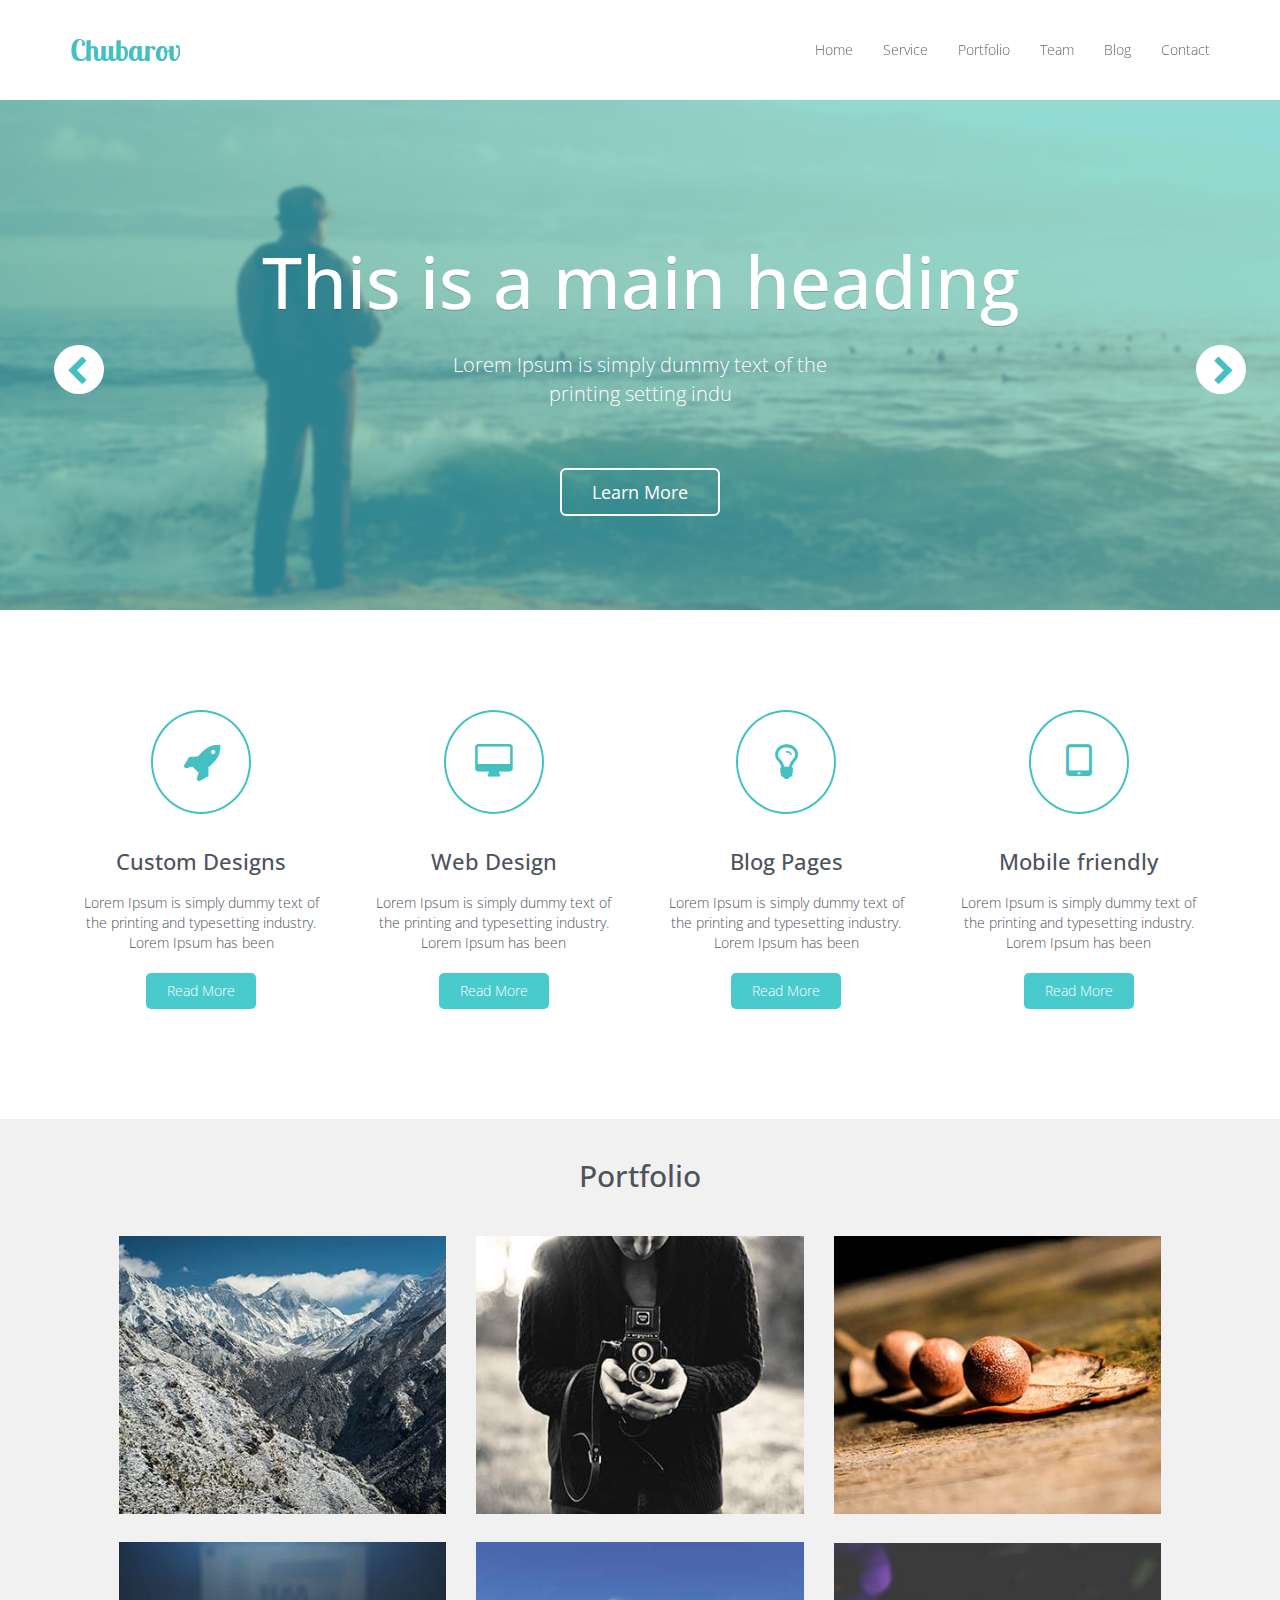
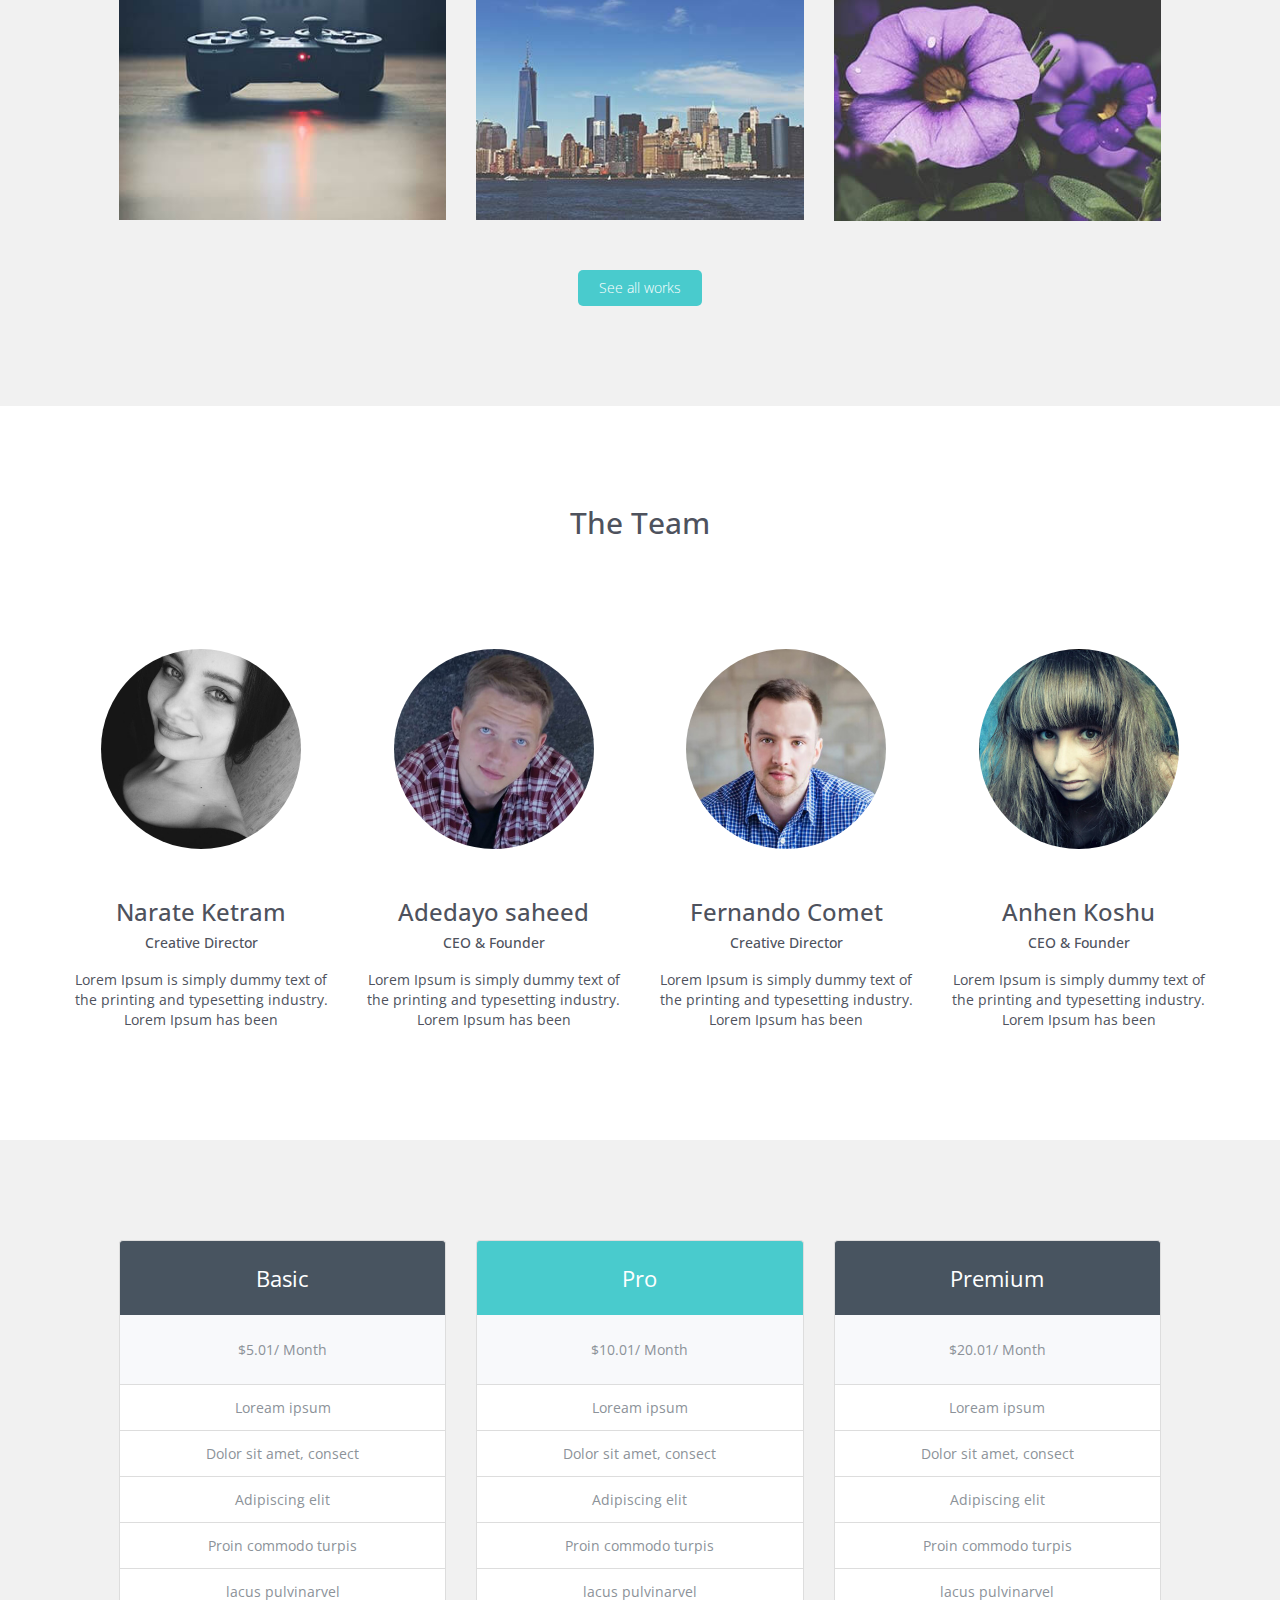
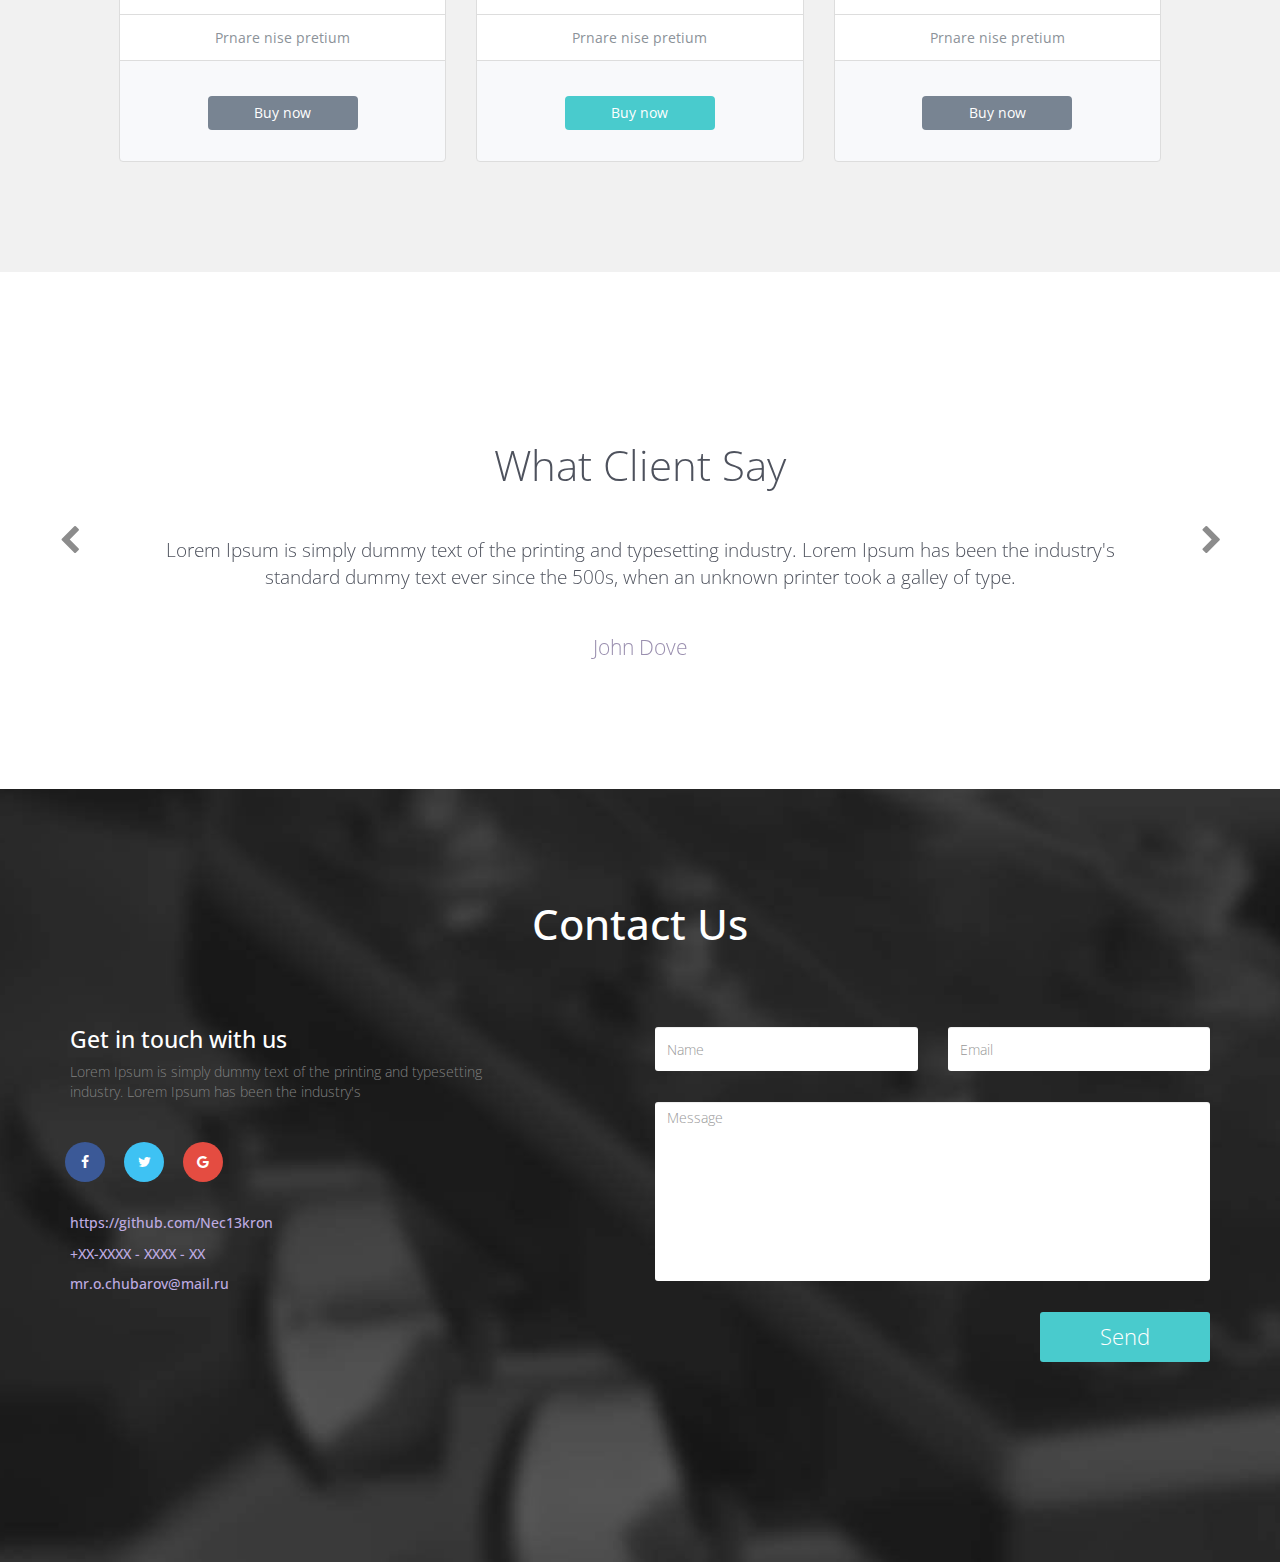
<file: Landing_turquoise/index.html>
<!DOCTYPE html>
<html lang="ru">

<head>
    <meta charset="utf-8">
    <meta http-equiv="X-UA-Compatible" content="IE=edge">
    <meta name="viewport" content="width=device-width, initial-scale=1">
    <title>Landing_turquoise</title>

    <link href="css/font-awesome.min.css" rel="stylesheet">
    <link href="css/bootstrap.css" rel="stylesheet">
    <link href="css/style.css" rel="stylesheet">

    <link href="https://fonts.googleapis.com/css?family=Open+Sans:300,400,600,700" rel="stylesheet">
    <link href="https://fonts.googleapis.com/css?family=Lobster+Two" rel="stylesheet">

    <!-- HTML5 Shim and Respond.js IE8 support of HTML5 elements and media queries -->
    <!-- WARNING: Respond.js doesn't work if you view the page via file:// -->
    <!--[if lt IE 9]>
<script src="https://oss.maxcdn.com/libs/html5shiv/3.7.0/html5shiv.js"></script>
<script src="https://oss.maxcdn.com/libs/respond.js/1.4.2/respond.min.js"></script>
<![endif]-->

</head>

<body id="page-top" class="index">
    <!--HEADER-->
    <!--Block navbar-->
    <div class="navbar navbar-inverse navbar-fixed-top">
        <div class="container">
            <div class="navbar-header">
                <button type="button" class="navbar-toggle" data-toggle="collapse" data-target="#any-identifier">
                    <span class="sr-only">Открыть навигацию</span>
                    <span class="icon-bar"></span>
                    <span class="icon-bar"></span>
                    <span class="icon-bar"></span>
                </button>
                <a class="navbar-brand page-scroll" href="#page-top">Chubarov</a>
            </div>
            <!--/.navbar-header-->
            <div class="collapse navbar-collapse" id="any-identifier">
                <ul class="nav navbar-nav navbar-right">
                    <li><a href="#page-top">Home</a></li>
                    <li><a href="#service">Service</a></li>
                    <li><a href="#portfolio">Portfolio</a></li>
                    <li><a href="#team">Team</a></li>
                    <li><a href="#blog">Blog</a></li>
                    <li><a href="#contact">Contact</a></li>
                </ul>
            </div>
            <!--/.navbar-collapse-->
        </div>
        <!--/.container-->
    </div>
    <!--/.navbar-inverse-->
    <!--------------------------------------------------------->

    <!--Block CAROUSEL-->
    <div id="myCarousel" class="carousel slide" data-ride="carousel">
        <div class="carousel-inner">
            <div class="active item">
                <div class="mask"></div>
                <img src="images/slide-1.jpg" alt="">
                <div class="container">
                    <div class="carousel-caption">
                        <h1>This is a main heading</h1>
                        <p>Lorem Ipsum is simply dummy text of the printing setting indu</p>
                        <p><a class="btn btn-lg btn-style" href="#" role="button">Learn More</a></p>
                    </div>
                    <!--/.carousel-caption-->
                </div>
                <!--container-->
            </div>
            <!--item-->
            <div class="item">
                <div class="mask"></div>
                <img src="images/slide-1.jpg" alt="">
                <div class="container">
                    <div class="carousel-caption">
                        <h1>This is a main heading</h1>
                        <p>Lorem Ipsum is simply dummy text of the printing setting indu</p>
                        <p><a class="btn btn-lg btn-style" href="#" role="button">Learn More</a></p>
                    </div>
                    <!--/.carousel-caption-->
                </div>
                <!--container-->
            </div>
            <!--item-->
            <div class="item">
                <div class="mask"></div>
                <img src="images/slide-1.jpg" alt="">
                <div class="container">
                    <div class="carousel-caption">
                        <h1>This is a main heading</h1>
                        <p>Lorem Ipsum is simply dummy text of the printing setting indu</p>
                        <p><a class="btn btn-lg btn-style" href="#" role="button">Learn More</a></p>
                    </div>
                    <!--/.carousel-caption-->
                </div>
                <!--container-->
            </div>
            <!--item-->
            <a class="left carousel-control" href="#myCarousel" data-slide="prev">
                <span class="glyphicon glyphicon-chevron-left"><i class="fa fa-chevron-left" aria-hidden="true"></i></span>
            </a>
            <a class="right carousel-control" href="#myCarousel" data-slide="next">
                <span class="glyphicon glyphicon-chevron-right"><i class="fa fa-chevron-right" aria-hidden="true"></i></span>
            </a>
        </div>
        <!--/.carousel-inner-->
    </div>
    <!--/#myCarousel"-->
    <!--------------------------------------------------------->
    <!-------------------------------------------------------------------------------->

    <!--MAIN-->
    <!--Block SERVICE-->
    <div class="container" id="service">
        <div class="row">
            <div class="col-lg-3 col-md-3 col-sm-6 col-xs-12">
                <i class="fa fa-rocket fa-style" aria-hidden="true"></i>
                <h3>Custom Designs</h3>
                <p>Lorem Ipsum is simply dummy text of the printing and typesetting industry. Lorem Ipsum has been</p>
                <p><a class="btn btn-stl-2" href="#" role="button">Read More</a></p>
            </div>
            <!--/.col-->
            <div class="col-lg-3 col-md-3 col-sm-6 col-xs-12">
                <i class="fa fa-desktop fa-style" aria-hidden="true"></i>
                <h3>Web Design</h3>
                <p>Lorem Ipsum is simply dummy text of the printing and typesetting industry. Lorem Ipsum has been</p>
                <p><a class="btn btn-stl-2" href="#" role="button">Read More</a></p>
            </div>
            <!--/.col-->
            <div class="col-lg-3 col-md-3 col-sm-6 col-xs-12">
                <i class="fa fa-lightbulb-o fa-style" aria-hidden="true"></i>
                <h3>Blog Pages</h3>
                <p>Lorem Ipsum is simply dummy text of the printing and typesetting industry. Lorem Ipsum has been</p>
                <p><a class="btn btn-stl-2" href="#" role="button">Read More</a></p>
            </div>
            <!--/.col-->
            <div class="col-lg-3 col-md-3 col-sm-6 col-xs-12">
                <i class="fa fa-tablet fa-style" aria-hidden="true"></i>
                <h3>Mobile friendly</h3>
                <p>Lorem Ipsum is simply dummy text of the printing and typesetting industry. Lorem Ipsum has been</p>
                <p><a class="btn btn-stl-2" href="#" role="button">Read More</a></p>
            </div>
            <!--/.col-->
        </div>
        <!-- /.row -->
    </div>
    <!--/#service-->
    <!--------------------------------------------------------->

    <!--Block PORTFOLIO-->
    <div id="portfolio">
        <div class="container text-center">
            <div class="row">
                <h2>Portfolio</h2>
                <div class="col-lg-4 col-md-4 col-sm-6 col-xs-12">
                    <div class="thumbnail">
                        <img src="images/portfolio-1.jpg" alt="">
                    </div>
                    <!--/.thumbnail-->
                </div>
                <!--/.col-->
                <div class="col-lg-4 col-md-4 col-sm-6 col-xs-12">
                    <div class="thumbnail">
                        <img src="images/portfolio-2.jpg" alt="">
                    </div>
                    <!--/.thumbnail-->
                </div>
                <!--/.col-->
                <div class="col-lg-4 col-md-4 col-sm-6 col-xs-12">
                    <div class="thumbnail">
                        <img src="images/portfolio-3.jpg" alt="">
                    </div>
                    <!--/.thumbnail-->
                </div>
                <!--/.col-->
                <div class="col-lg-4 col-md-4 col-sm-6 col-xs-12">
                    <div class="thumbnail">
                        <img src="images/portfolio-4.jpg" alt="">
                    </div>
                    <!--/.thumbnail-->
                </div>
                <!--/.col-->
                <div class="col-lg-4 col-md-4 col-sm-6 col-xs-12">
                    <div class="thumbnail">
                        <img src="images/portfolio-5.jpg" alt="">
                    </div>
                    <!--/.thumbnail-->
                </div>
                <!--/.col-->
                <div class="col-lg-4 col-md-4 col-sm-6 col-xs-12">
                    <div class="thumbnail">
                        <img src="images/portfolio-6.jpg" alt="">
                    </div>
                    <!--/.thumbnail-->
                </div>
                <!--/.col-->
            </div>
            <!--/.row-->
            <p class="footer-portfolio"><a class="btn btn-stl-2" href="#" role="button">See all works</a></p>
        </div>
        <!--/.container-->
    </div>
    <!--/#portfolio-->
    <!--------------------------------------------------------->

    <!--Block TEAM-->
    <div id="team">
        <div class="container text-center">
            <h2>The Team</h2>
            <div class="row">
                <div class="col-lg-3 col-md-3 col-sm-6 col-xs-12">
                    <div></div>
                    <h3>Narate Ketram</h3>
                    <h5>Creative Director</h5>
                    <p>Lorem Ipsum is simply dummy text of the printing and typesetting industry. Lorem Ipsum has been</p>
                </div>
                <!--/.col-->
                <div class="col-lg-3 col-md-3 col-sm-6 col-xs-12">
                    <div></div>
                    <h3>Adedayo saheed</h3>
                    <h5>CEO &#38; Founder</h5>
                    <p>Lorem Ipsum is simply dummy text of the printing and typesetting industry. Lorem Ipsum has been</p>
                </div>
                <!--/.col-->
                <div class="col-lg-3 col-md-3 col-sm-6 col-xs-12">
                    <div></div>
                    <h3>Fernando Comet</h3>
                    <h5>Creative Director</h5>
                    <p>Lorem Ipsum is simply dummy text of the printing and typesetting industry. Lorem Ipsum has been</p>
                </div>
                <!--/.col-->
                <div class="col-lg-3 col-md-3 col-sm-6 col-xs-12">
                    <div></div>
                    <h3>Anhen Koshu</h3>
                    <h5>CEO &#38; Founder</h5>
                    <p>Lorem Ipsum is simply dummy text of the printing and typesetting industry. Lorem Ipsum has been</p>
                </div>
                <!--/.col-->
            </div>
            <!-- /.row -->
        </div>
        <!--/.container-->
    </div>
    <!--/#team-->
    <!--------------------------------------------------------->

    <!--Block BLOG-->
    <div id="blog">
        <div class="container text-center">
            <div class="row">
                <div class="col-lg-4 col-md-4 col-sm-4 col-xs-12">
                    <ul class="list-group">
                        <li class="list-group-item">Basic</li>
                        <li class="list-group-item">$5.01/ Month</li>
                        <li class="list-group-item">Loream ipsum</li>
                        <li class="list-group-item">Dolor sit amet, consect</li>
                        <li class="list-group-item">Adipiscing elit</li>
                        <li class="list-group-item">Proin commodo turpis</li>
                        <li class="list-group-item">lacus pulvinarvel</li>
                        <li class="list-group-item">Prnare nise pretium</li>
                        <li class="list-group-item">
                            <p><a class="btn btn-stl-3" href="#" role="button">Buy now</a></p>
                        </li>
                    </ul>
                </div>
                <!--/.col-->
                <div class="col-lg-4 col-md-4 col-sm-4 col-xs-12">
                    <ul class="list-group">
                        <li class="list-group-item">Pro</li>
                        <li class="list-group-item">$10.01/ Month</li>
                        <li class="list-group-item">Loream ipsum</li>
                        <li class="list-group-item">Dolor sit amet, consect</li>
                        <li class="list-group-item">Adipiscing elit</li>
                        <li class="list-group-item">Proin commodo turpis</li>
                        <li class="list-group-item">lacus pulvinarvel</li>
                        <li class="list-group-item">Prnare nise pretium</li>
                        <li class="list-group-item">
                            <p><a class="btn btn-stl-3" href="#" role="button">Buy now</a></p>
                        </li>
                    </ul>
                </div>
                <!--/.col-->
                <div class="col-lg-4 col-md-4 col-sm-4 col-xs-12">
                    <ul class="list-group">
                        <li class="list-group-item">Premium</li>
                        <li class="list-group-item">$20.01/ Month</li>
                        <li class="list-group-item">Loream ipsum</li>
                        <li class="list-group-item">Dolor sit amet, consect</li>
                        <li class="list-group-item">Adipiscing elit</li>
                        <li class="list-group-item">Proin commodo turpis</li>
                        <li class="list-group-item">lacus pulvinarvel</li>
                        <li class="list-group-item">Prnare nise pretium</li>
                        <li class="list-group-item">
                            <p><a class="btn btn-stl-3" href="#" role="button">Buy now</a></p>
                        </li>
                    </ul>
                </div>
                <!--/.col-->
            </div>
        </div>
        <!--/.row-->
    </div>
    <!--/.container-->
    </div>
    <!--#blog-->
    <!--------------------------------------------------------->

    <!--Block REVIEWS-->
    <div id="myCarousel-2" class="carousel slide" data-ride="carousel">
        <div class="carousel-inner">
            <div class="active item">
                <div class="container">
                    <div class="carousel-caption">
                        <h2>What Client Say</h2>
                        <p>Lorem Ipsum is simply dummy text of the printing and typesetting industry. Lorem Ipsum has been the industry's standard dummy text ever since the 500s, when an unknown printer took a galley of type.</p>
                        <h4>John Dove</h4>
                    </div>
                    <!--/.carousel-caption-->
                </div>
                <!--/.container-->
            </div>
            <!--item-->
            <div class="item">
                <div class="container">
                    <div class="carousel-caption">
                        <h2>What Client Say</h2>
                        <p>Lorem Ipsum is simply dummy text of the printing and typesetting industry. Lorem Ipsum has been the industry's standard dummy text ever since the 500s, when an unknown printer took a galley of type.</p>
                        <h4>John Dove</h4>
                    </div>
                    <!--/.carousel-caption-->
                </div>
                <!--/.container-->
            </div>
            <!--item-->
            <div class="item">
                <div class="container">
                    <div class="carousel-caption">
                        <h2>What Client Say</h2>
                        <p>Lorem Ipsum is simply dummy text of the printing and typesetting industry. Lorem Ipsum has been the industry's standard dummy text ever since the 500s, when an unknown printer took a galley of type.</p>
                        <h4>John Dove</h4>
                    </div>
                    <!--/.carousel-caption-->
                </div>
                <!--/.container-->
            </div>
            <!--item-->
            <a class="left carousel-control" href="#myCarousel-2" data-slide="prev">
                <span class="glyphicon glyphicon-chevron-left"><i class="fa fa-chevron-left" aria-hidden="true"></i></span>
            </a>
            <a class="right carousel-control" href="#myCarousel-2" data-slide="next">
                <span class="glyphicon glyphicon-chevron-right"><i class="fa fa-chevron-right" aria-hidden="true"></i></span>
            </a>
        </div>
        <!--/.carousel-inner-->
    </div>
    <!--/#myCarousel-2-->
    <!--------------------------------------------------------->
    <!-------------------------------------------------------------------------------->

    <!--FOOTER-->
    <!--Block CONTACT-->
    <div id="contact">
        <div class="container">
            <h2>Contact Us</h2>
            <div class="row">
                <div class="col-lg-6">
                    <h3>Get in touch with us</h3>
                    <p>Lorem Ipsum is simply dummy text of the printing and typesetting industry. Lorem Ipsum has been the industry's</p>
                    <ul class="list-inline social-buttons">
                        <li>
                            <a href="#"><i class="fa fa-facebook"></i></a>
                        </li>
                        <li>
                            <a href="#"><i class="fa fa-twitter"></i></a>
                        </li>
                        <li>
                            <a href="#"><i class="fa fa-google"></i></a>
                        </li>
                    </ul>
                    <h5>https://github.com/Nec13kron</h5>
                    <h5>+XX-XXXX - XXXX - XX</h5>
                    <h5>mr.o.chubarov@mail.ru</h5>
                </div>
                <!--/.col-->
                <div class="col-lg-6">
                    <form name="sentMessage" id="contactForm" novalidate>
                        <div class="row">
                            <div class="col-lg-6">
                                <div class="form-group">
                                    <input type="text" class="form-control" placeholder="Name" id="name" required data-validation-required-message="Please enter your name.">
                                    <p class="help-block text-danger"></p>
                                </div>
                                <!--/.form-group-->
                            </div>
                            <!--/.col-->
                            <div class="col-lg-6">
                                <div class="form-group">
                                    <input type="email" class="form-control" placeholder="Email" id="email" required data-validation-required-message="Please enter your email address.">
                                    <p class="help-block text-danger"></p>
                                </div>
                                <!--/.form-group-->
                            </div>
                            <!--/.col-->
                            <div class="col-lg-12">
                                <div class="form-group">
                                    <textarea class="form-control" placeholder="Message" id="message" required data-validation-required-message="Please enter your question"></textarea>
                                    <p class="help-block text-danger"></p>
                                </div>
                                <!--/.form-group-->
                            </div>
                            <!--/.col-->
                            <div class="clearfix"></div>
                            <div class="col-lg-12 text-right">
                                <div id="success"></div>
                                <button type="submit" class="btn btn-stl-2">Send</button>
                            </div>
                            <!--/.col-->
                        </div>
                        <!--/.row-->
                    </form>
                </div>
                <!--col-->
            </div>
            <!--/.row-->
        </div>
        <!--/.container-->
    </div>
    <!--/#contact-->
    <!--------------------------------------------------------->
    <!-------------------------------------------------------------------------------->

    <!--SCRIPT-->
    <script src="js/jquery.js"></script>
    <script src="js/bootstrap.js"></script>
    <script src="js/my_scroll.js"></script>
    <!--------------------------------------------------------->
</body>

</html>
</file>
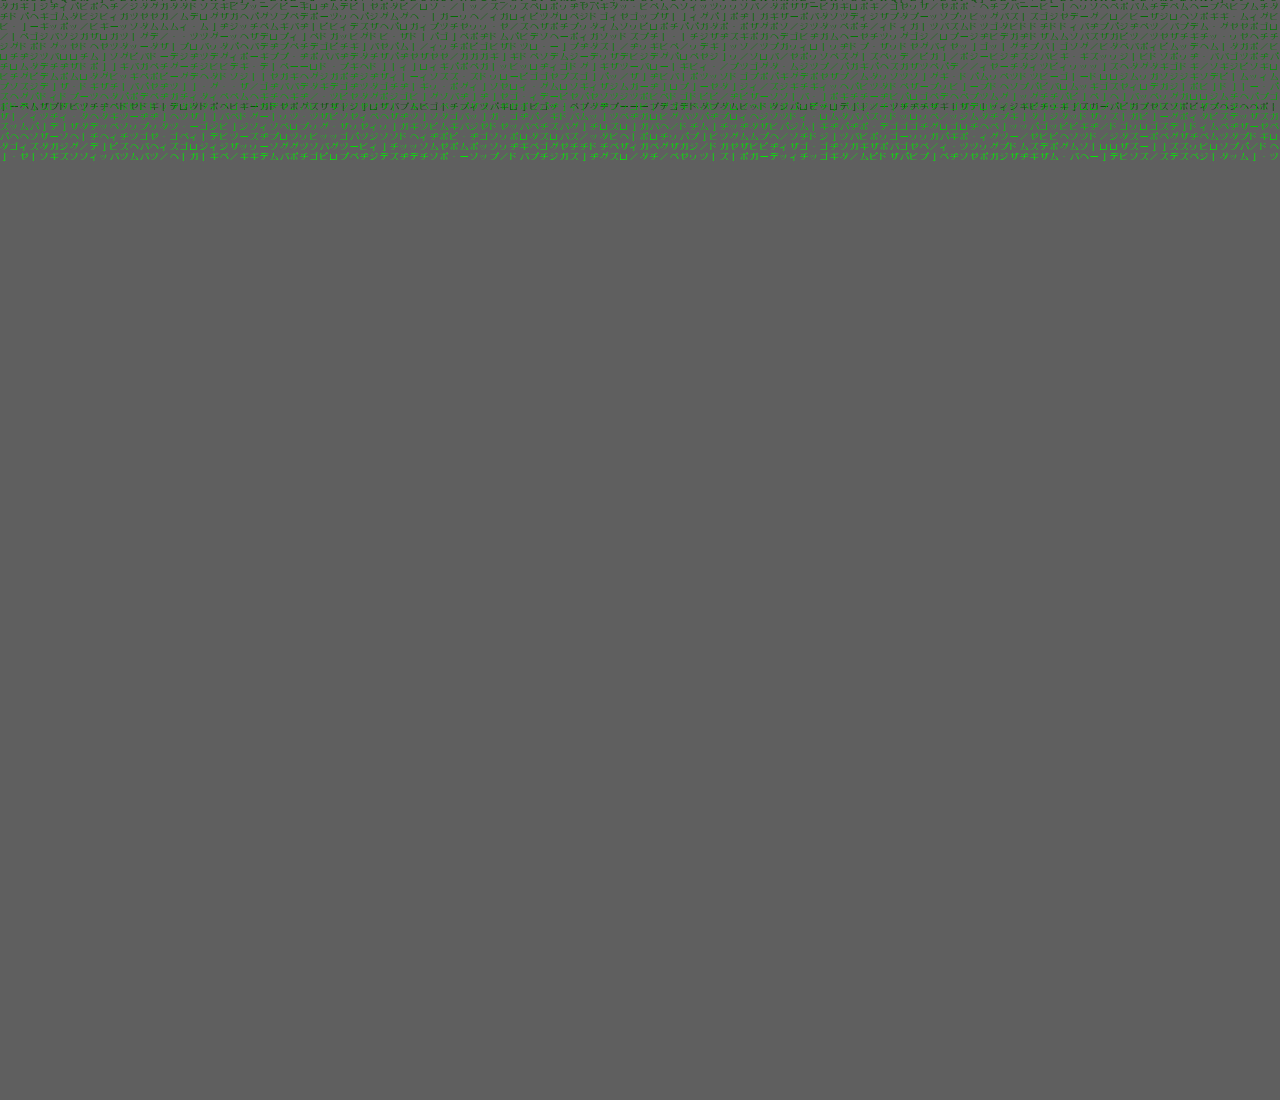
<file: Matrix/index.html>
<!DOCTYPE html>
<html>

<head>
    <title>Matrix</title>
    <link type="text/css" rel="stylesheet" href="style.css" media="all" />
    <script src="jquery.js"></script>
</head>

<body>
    <canvas id="matrix"></canvas>
</body>
<script>
    function toggleFullScreen() {
        if (!document.fullscreenElement &&
            !document.mozFullScreenElement && !document.webkitFullscreenElement) {
            if (document.documentElement.requestFullscreen) {
                document.documentElement.requestFullscreen();
            } else if (document.documentElement.mozRequestFullScreen) {
                document.documentElement.mozRequestFullScreen();
            } else if (document.documentElement.webkitRequestFullscreen) {
                document.documentElement.webkitRequestFullscreen(Element.ALLOW_KEYBOARD_INPUT);
            }
        } else {
            if (document.cancelFullScreen) {
                document.cancelFullScreen();
            } else if (document.mozCancelFullScreen) {
                document.mozCancelFullScreen();
            } else if (document.webkitCancelFullScreen) {
                document.webkitCancelFullScreen();
            }
        }
    }

    document.addEventListener('keydown', function (e) {
        if (e.keyCode == 13) {
            toggleFullScreen();
        }
    }, false);
</script>

<script>
    var width = matrix.width = $(document).width(); // Ширина матрицы 
    var height = matrix.height = $(document).height() + 200; // Высота матрицы 
    var letters = Array(256).join(1).split('');
    var draw = function () {
        matrix.getContext('2d').fillStyle = 'rgba(0,0,0,.05)'; // Цвет и непрозрачность слоёв 
        matrix.getContext('2d').fillRect(0, 0, width, height);
        matrix.getContext('2d').fillStyle = '#0e0'; // Цвет текста 
        matrix.getContext('2d').font = "10px Katakana";
        letters.map(function (y_pos, index) {
            text = String.fromCharCode(65 + Math.random() * 33);
            x_pos = index * 10;
            matrix.getContext('2d').fillText(text, x_pos, y_pos);
            letters[index] = (y_pos > 758 + Math.random() * 1e4) ? 0 : y_pos + 10;
        });
    };
    setInterval(draw, 33); // Скорость появления символов
</script>

</html>
</file>
<file: Landing_turquoise/css/style.css>
.navbar-collapse .navbar-nav li a,
#myCarousel .carousel-caption h1,
#myCarousel .carousel-caption p,
.btn-style,
#service h3,
#service p,
.btn-stl-2,
#portfolio,
#team,
#blog,
#myCarousel-2 h2,
#myCarousel-2 p,
#myCarousel-2 h4,
#contact,
form,
#contact form button
{
    font-family: 'Open Sans', sans-serif; 
}
.navbar-collapse .navbar-nav li a,
#myCarousel .carousel-caption p,
#service p,
.btn-stl-2,
#myCarousel-2 h2,
#myCarousel-2 p,
#myCarousel-2 h4,
#contact,
#contact form button
{
    font-weight: 300;
}
/* HEADER */
/* NAVBAR */
.navbar-inverse {
    vertical-align: middle;
    padding-top: 25px;
    border-bottom: none;
    background: none;
}
.navbar-scroll {
    height: 50px;
    padding-top: 0;
    background-color: rgba(128,128,128,.2);
}
.navbar-header .navbar-brand {
    font-family: 'Lobster Two', cursive;
    font-size: 30px;
    font-weight: bold;
    color: #44C0C2;
}
.navbar-header .navbar-brand:hover {
    color: #1d8b8d;
}
.navbar-collapse .navbar-nav li a {
    height: 100%;
    color: #60646c;
}
.navbar-collapse .navbar-nav li a:hover {
    color: #44c0c2;
}
.navbar-inverse .navbar-nav>.active>a {
    border-bottom: 3px solid #49cbcd;
    border-radius: 0;
    color: #44c0c2;
	background-color: #f8f9fb;
}
.navbar-inverse .navbar-nav>.active>a:hover, .navbar-inverse .navbar-nav>.active>a:focus {
	color: #44c0c2;
	background-color:#f8f9fb;
}
/*--------------------------------*/

/* CAROUSEL */
#myCarousel .carousel-caption {
    top: 20%;
}
#myCarousel .carousel-inner .item img {
    min-height: 250px;
}
#myCarousel .carousel-caption h1 {
    font-weight: 500;
    font-size: 72px;
    text-shadow: 0 1px 0 rgba(0,0,0,.2);
}
#myCarousel .carousel-caption p {
    margin-left: auto;
    margin-right: auto;
    margin-top: 30px;
    max-width: 400px;
    font-size: 20px;
    text-shadow: none;
}
#myCarousel .carousel-caption p:last-child {
    margin-top: 60px;
}
#myCarousel {
    margin-top: 100px;
    margin-right: auto;
    margin-left: auto;
    max-width: 1280px;
}
#myCarousel .mask {
    position: absolute;
    top: 0;
    left: 0; 
    z-index: 1;
    width: 100%; 
    height: 100%;  
    background-color: #49cbcd; 
    opacity: 0.6;
}
#myCarousel .fa-chevron-left {
    padding: 11px 17px 8px 12px;
    border-radius: 50%;
    font-weight: 100;
    color: #44C0C2;
    text-shadow: none;
    background-color: #FFF;
}
#myCarousel .fa-chevron-right {
    padding: 11px 12px 8px 17px;
    border-radius: 50%;
    color: #44C0C2;
    font-weight: 100;
    text-shadow: none;
    background-color: #FFF;
}
.btn-style {
    padding: 10px 30px;
    border: 2px solid #fff;
    color: #fff;
}
.btn-style:hover {
    border: 2px solid #44C0C2;
    color: #44C0C2;
}
/*--------------------------------*/
/*-------------------------------------------------------------------*/

/* MAIN */
/* SERVICE */
#service {
    margin-top: 100px;
    margin-bottom: 60px;
    text-align: center;
}
.fa-style {
    width: 100px;
    line-height: 100px;
    border: 2px solid #44C0C2;
    border-radius: 50%;
    color: #44C0C2;
    font-size: 40px;
}
#service h3 {
    margin-top: 35px;
    color: #4E525D;
    font-size: 22px;
}
#service p {
    max-width: 250px;
    margin-top: 20px;
    margin-left: auto;
    margin-right: auto;
    color: #4E525D;
    font-size: 14px;
}

.btn-stl-2 {
    margin-bottom: 40px;
    padding: 7px 20px;
    border-radius: 5px;
    color: #fff;
    font-size: 14px;
    background-color: #49CBCD;
}
.btn-stl-2:hover {
    color: #fff;
    background-color: #28898b;
}
.fa-desktop {
    font-size: 35px;
}
/*--------------------------------*/

/* PORTFOLIO */
#portfolio .row .thumbnail {
    padding-right: 0;
    padding-left: 0;
    border: none;
    background-color: #F1F1F1;
}
#portfolio .row {
    margin-left: 3%;
    margin-right: 3%;
}
#portfolio .row [class^=col-] {
    
}
#portfolio {
    width: 100%;
    color: #4E525D;
    background-color: #F1F1F1;
}
#portfolio h2 {
    margin-top: 40px;
    margin-bottom: 40px;
}
.footer-portfolio {
    margin-top: 25px;
    margin-bottom: 60px;
}
/*--------------------------------*/

/* TEAM */
#team .row div div {
    margin-right: auto;
    margin-left: auto;
    margin-bottom: 50px;
    width: 200px;
    height: 200px;
    border-radius: 50%;
}
#team .row div {
    margin-top: 40px;
}
#team .row div:nth-child(1) div {
    background: url("images/team-1.jpg") 50% 50% no-repeat;
    -webkit-background-size: 100%;
            background-size: 100%;   
}
#team .row div:nth-child(2) div {
    background: url("images/team-2.jpg") 70% 0% no-repeat ;
    -webkit-background-size: 120%;
            background-size: 120%;
}
#team .row div:nth-child(3) div {
    background: url("images/team-3.jpg") 55% 10% no-repeat;
    -webkit-background-size: 120%;
            background-size: 120%;
}
#team .row div:nth-child(4) div {
    background: url("images/team-4.jpg") no-repeat 50% 0%;
    -webkit-background-size: 100%;
            background-size: 100%;
}
#team {
    color: #4E525D;
    background: #fff;
}
#team .container > h2 {
    margin-top: 100px;   
    margin-bottom: 30px;
}
#team h5 {
    margin-bottom: 20px;
}
#team .container {
    margin-bottom: 100px;
}
#team p {
    margin-right: auto;
    margin-left: auto;
    max-width: 270px;
}
/*--------------------------------*/

/* BLOG */
.btn-stl-3 {
    color: #fff;
    background-color: #788492;
}
#blog {
    width: 100%;
    padding-top: 100px;
    padding-bottom: 80px;
    color: #8C9299;
    background-color: #F1F1F1;
}
#blog .container .list-group {
    margin-bottom: 30px;
}
#blog .container {
    padding-left: 5%;
    padding-right: 5%;
}
#blog .list-group-item {
    padding: 0;
    line-height: 45px;
}
#blog [class^=col-]:nth-child(2n+1) .list-group-item:nth-child(1) {
    line-height: 75px;
    border-bottom: none;
    color: #fff;
    font-size: 22px;
    background-color: #485460;
}
#blog [class^=col-]:nth-child(2n+2) .list-group-item:nth-child(1) {
    line-height: 75px;
    border-bottom: none;
    color: #fff;
    font-size: 22px;
    background-color: #49CBCD;
}
#blog .list-group-item:last-child {
    line-height: 100px;
    background-color: #F8F9FB;
}
#blog .list-group-item:nth-child(2) {
    line-height: 69px;
    border-top: none;
    background-color: #F8F9FB;
}
#blog p {
    margin: 0;
    padding: 0;
}
#blog [class^=col-]:nth-child(2n+1) .btn-stl-3 {
    width: 150px;
    background-color: #788492;
}
#blog [class^=col-]:nth-child(2n+1) .btn-stl-3:hover {
    color: #fff;
    background-color: #3b424a;
}
#blog [class^=col-]:nth-child(2n+2) .btn-stl-3 {
    width: 150px;
    background-color: #49CBCD;
}
#blog [class^=col-]:nth-child(2n+2) .btn-stl-3:hover {
    color: #fff;
    background-color: #28898b;
}
/*--------------------------------*/

/* REVIEWS */
#myCarousel-2 {
    margin-right: auto;
    margin-left: auto;
    max-width: 1280px;
}
#myCarousel-2 .carousel-inner .item {
    height: auto;
}
#myCarousel-2 .carousel-caption {
    position: static;
}
#myCarousel-2 h2 {
    margin-top: 150px;
    color: #4E525D;
    font-size: 42px;
    text-shadow: none;  
}
#myCarousel-2 p {
    margin-top: 48px;
    margin-left: auto;
    margin-right: auto;
    width: 90%;
    color: #4E525D;
    font-size: 19px;
    text-shadow: none;
}
#myCarousel-2 h4 {
    margin-bottom: 100px;
    margin-top: 45px;
    color: #9A8FAF;
    font-size: 21px;
    text-shadow: none;  
}
#myCarousel-2 .fa-chevron-left {
    color: #8C8C8C;
    font-weight: 100;
    text-shadow: none;
}
#myCarousel-2 .fa-chevron-right {
    color: #8C8C8C;
    font-weight: 100;
    text-shadow: none;
}
/*--------------------------------*/
/*-------------------------------------------------------------------*/

/* FOOTER */
/* CONTACT */
#contact {
    background: #000 url("images/footer.jpg") 50% 50% no-repeat;
    -webkit-background-size: cover;
            background-size: cover;
}
#contact .container .row {
    margin-bottom: 100px;
}
#contact h2 {
    margin-top: 112px;
    text-align: center;
    color: #fff;
    font-size: 42px;
    text-shadow: none;
}
#contact h3 {
    margin-top: 70px;
    color: #fff;
    font-size: 23px;
}
#contact p {
    margin-bottom: 0;
    width: 80%;
    color: #808080;
    font-size: 14px;
}
#contact .social-buttons li {
    margin-top: 40px;
    margin-bottom: 23px;
    text-align: center;
    width: 40px;
    line-height: 40px;
    border-radius: 50%;
    -webkit-transition: all 0.3s ease;
         -o-transition: all 0.3s ease;
            transition: all 0.3s ease;
}
.social-buttons li:nth-child(1)  {
    margin-right: 15px;
    background-color: #3B5997;
}
#contact .social-buttons li a {
    color: #fff;
}
#contact .social-buttons li:hover {
    cursor: pointer;
    opacity: .5;
    -webkit-transform: rotate(360deg) scale(.8);
        -ms-transform: rotate(360deg) scale(.8);
         -o-transform: rotate(360deg) scale(.8);
            transform: rotate(360deg) scale(.8);
}
#contact .social-buttons li:nth-child(2)  {
    margin-right: 15px;
    background-color: #3EC2F3;
}
#contact .social-buttons li:nth-child(3)  {
    background-color: #E44C41;
}
#contact h5 {
    margin-top: 0;
    margin-bottom: 15px;
    color: #BFACE2;
    font-size: 14px;
}  
#contact h5:last-child {
    margin-bottom: 0;
}
form {
    margin-top: 70px;
}
#contact form input,
#contact form  textarea {
    border-radius: 3px;
    border: none;
}
#contact form input {
    margin-bottom: 31px;
    height: 44px;
}
#contact form  textarea {
    margin-top: 0;
    margin-bottom: 31px;
    height: 179px;
    resize: none;
}
#contact form button {
    margin-bottom: 0;
    padding: 0;
    height: 50px;
    width: 170px;
    border-radius: 3px;
    font-size: 22px;
}
/*--------------------------------*/
/*-------------------------------------------------------------------*/

/* @MEDIA */
@media (max-width: 1240px) {
    #myCarousel .carousel-caption h1 {
        font-size: 60px;
    }
}
@media (max-width: 1050px) {
    #myCarousel .carousel-caption {
        top: 10%;
    }
    #myCarousel .carousel-caption h1 {
        font-size: 50px;
    }
}
@media (max-width: 900px) {
    #myCarousel .carousel-caption {
        top: 5%;
    }
    #myCarousel .carousel-caption h1 {
        font-size: 40px;
    }
    #myCarousel .carousel-caption p {
        margin-top: 20px;
        margin-bottom: 20px;
    }
    #myCarousel .carousel-caption p:last-child {
        margin-top: 20px;
    }
}
@media (max-width: 768px) {
    .navbar .navbar-collapse {
        border: none;
    }
    .navbar .navbar-collapse li {
        text-align: center;
        border-bottom: 1px solid rgba(128,128,128,.3);
        background: #1a1818;   
    }
}
@media (max-width: 650px) {
    #myCarousel .carousel-caption h1 {
        font-size: 22px;
    }
    #myCarousel .carousel-caption p {
        font-size: 14px;
    }
    .btn-style {
        padding: 5px 10px;
        border: 1px solid #fff;
        font-size: 14px;
        font-weight: 300;
    }
}
</file>
<file: Matrix/style.css>
@font-face {
    font-family: Katakana;
    src: url(MoonBeams-katakana_.TTF);
}

#matrix {
    position: absolute;
    z-index: -1;
    top: 0px;
    left: 0px;
}
</file>
